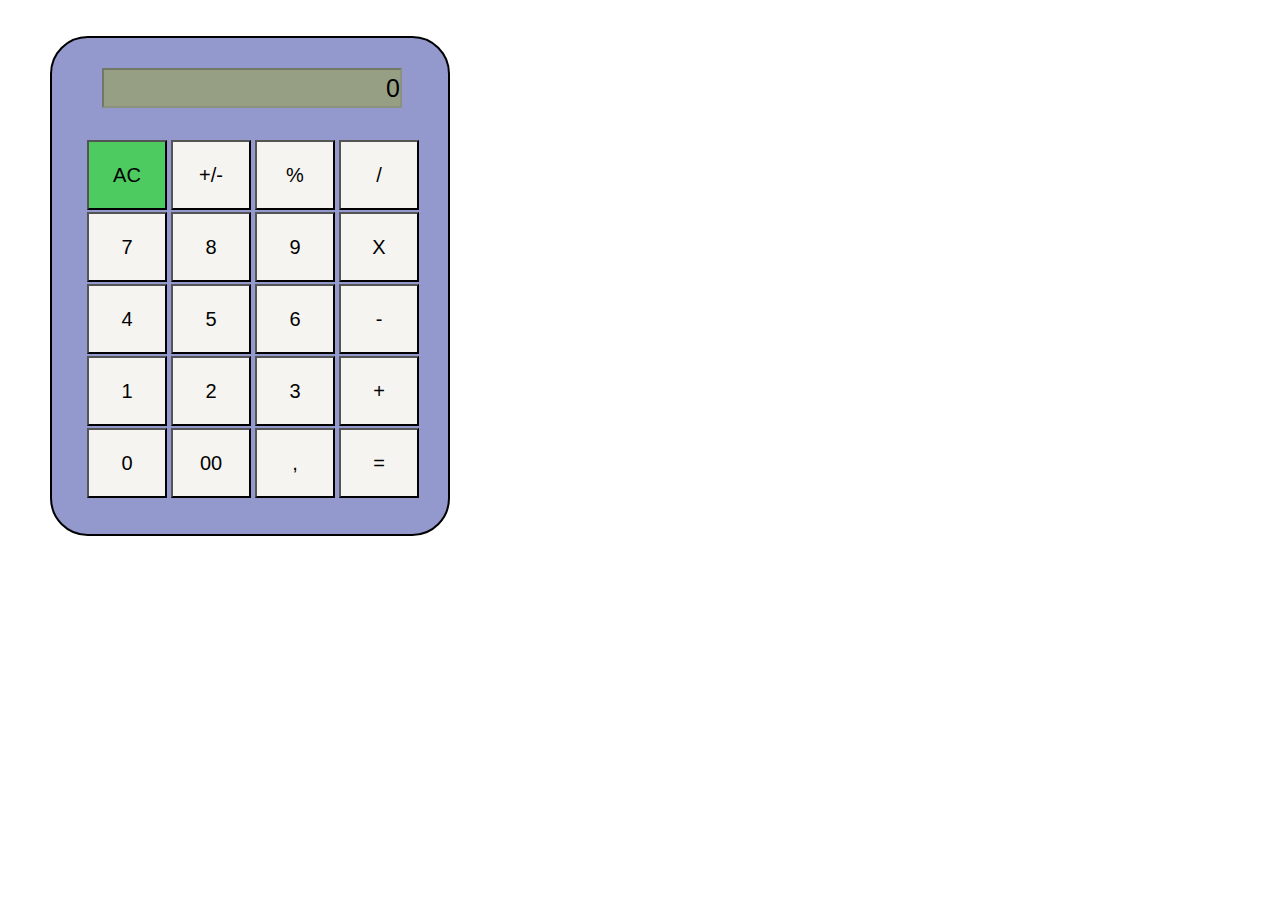
<file: Calculator/index.html>
<!DOCTYPE html>
<html lang="en">
<head>
    <meta charset="UTF-8">
    <meta name="viewport" content="width=device-width, initial-scale=1.0">
    <title>Calculator</title>
    <link rel="stylesheet" href="CSS/style.css">
    <link rel="icon" href="Photos/calculator.jpg" sizes="96x96">
</head>
<body>
    <div class="calculator">
        <br> <br>
        <div class="calcborder">
            <input type="text" class="calculator-screen" id="calcscreen" disabled value="0">
            <div class="buttons">
                <button class="btn" id="AC">AC</button>
                <button class="btn" id="plus">+/-</button>
                <button class="btn" id="percent">%</button>
                <button class="btn" id="division">/</button>
            
                <button class="btn" id="seven">7</button>
                <button class="btn" id="eight">8</button>
                <button class="btn" id="nine">9</button>
                <button class="btn" id="multiply">X</button>
                
                <button class="btn" id="four">4</button>
                <button class="btn" id="five">5</button>
                <button class="btn" id="six">6</button>
                <button class="btn" id="subtract">-</button>
                
                <button class="btn" id="one">1</button>
                <button class="btn" id="two">2</button>
                <button class="btn" id="three">3</button>
                <button class="btn" id="addition">+</button>
                
                <button class="btn" id="zero">0</button>
                <button class="btn" id="doublezero">00</button>
                <button class="btn" id="float">,</button>
                <button class="btn" id="equal">=</button>
            </div>
        </div>
    </div>
    <script src="JS/script.js"></script>
</body>
</html>
</file>
<file: Calculator/CSS/style.css>
* {
    margin: 0;
    padding: 0;
    box-sizing: border-box;
}

.calcborder {
    display: inline-block;
    border: 2px solid black;
    width: 400px;
    height: 500px;
    margin-left: 50px;
    border-top-left-radius: 1cm;
    border-bottom-left-radius: 1cm;
    border-top-right-radius: 1cm;
    border-bottom-right-radius: 1cm;
    background-color: rgb(147,152,205);
}

.calculator-screen {
    margin-left: 50px;
    margin-top: 30px;
    width: 300px;
    height: 40px;
    text-align: end;
    background-color: rgb(150,159,131);
    color: black;
    font-size: 25px;
}

.buttons {
    display: inline-block;
    margin-left: 35px;
    margin-top: 30px;
}

.btn {
    width: 80px;
    height: 70px;
    margin-top: 2px;
    background-color: rgb(246,244,240);
    font-size: 20px;
}

#AC {
    background-color: rgb(77,203,97);
}
</file>
